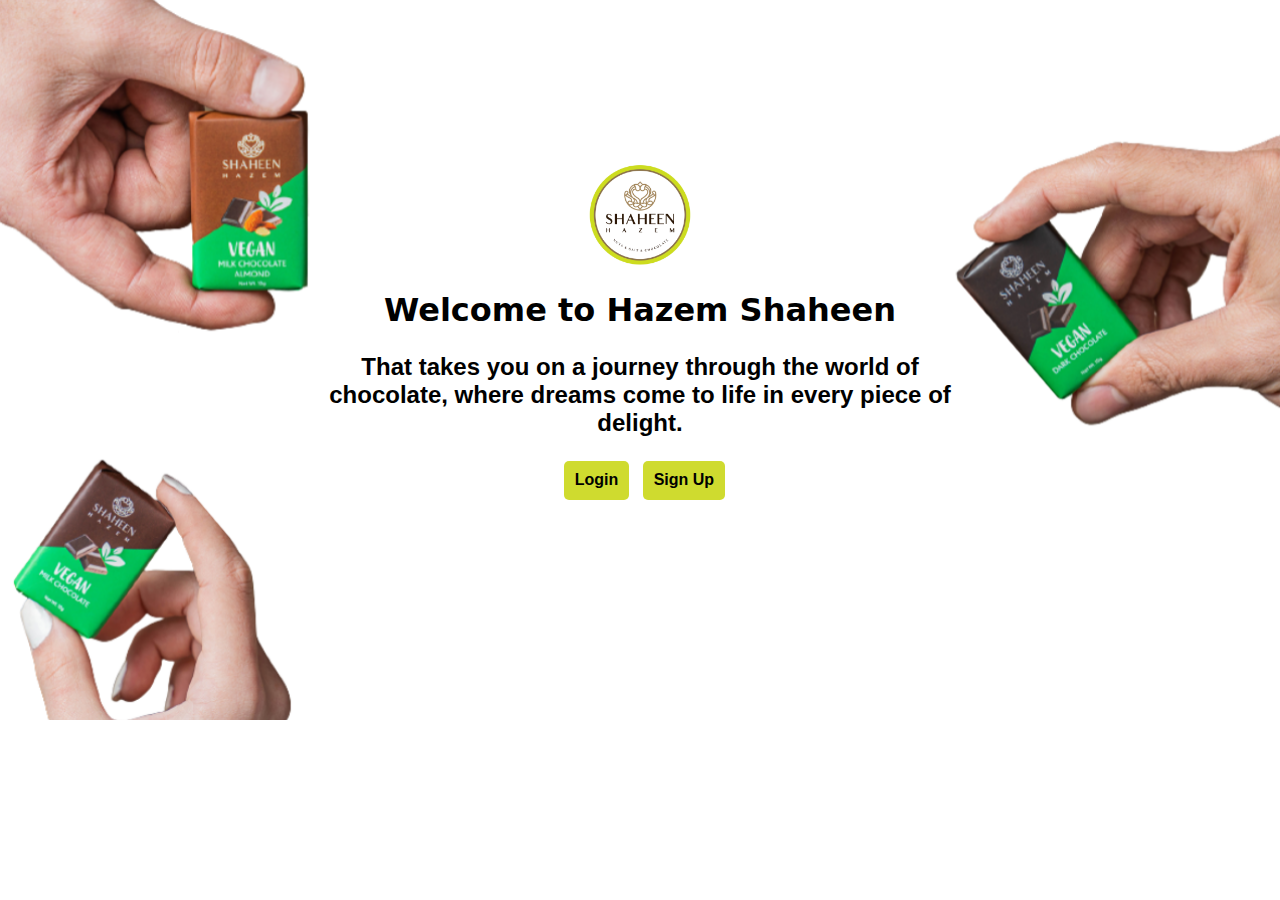
<file: index.html>
<!DOCTYPE html>
<html>
<head>
    <title>Welcome to Our Website</title>
    <link rel="stylesheet" type="text/css" href="styles.css">
</head>
<body>
    <div class="landing-container">
        <img src="./logo.jpg">
        <h1>Welcome to Hazem Shaheen</h1>
        <h3>That takes you on a journey through the world of chocolate, where dreams come to life in every piece of delight.</h3>
        <div class="landing-links">
            <button ><a href="login.html">Login</a></button>
            <button >  <a href="registration.html">Sign Up</a> </button >
        </div>
    </div>
</body>
</html>
</file>
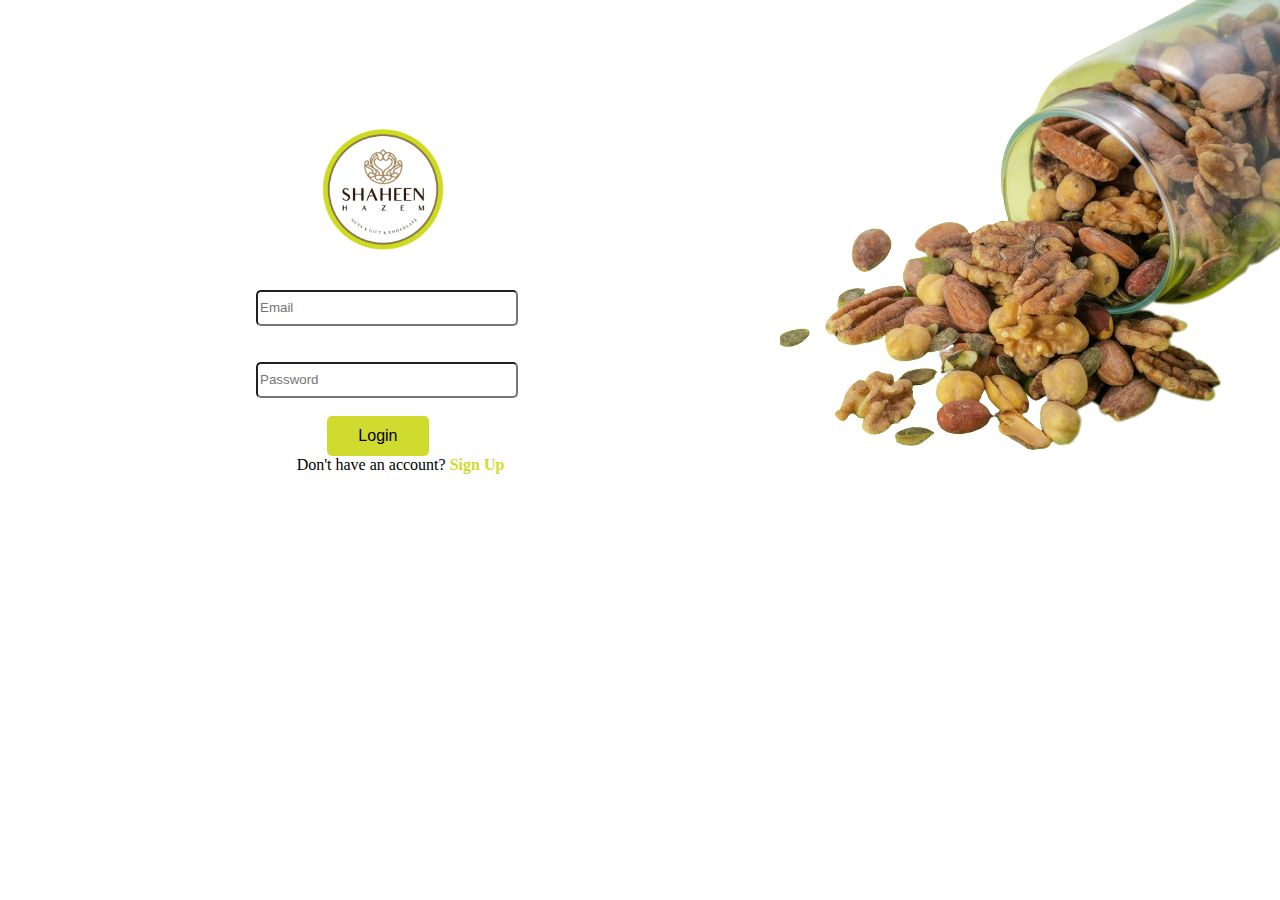
<file: login.html>
<!DOCTYPE html>
<html>
<head>
    <title>Login</title>
    <link rel="stylesheet" type="text/css" href="form.css">
    <link rel="stylesheet" href="https://use.fontawesome.com/releases/v5.8.1/css/all.css" integrity="sha384-50oBUHEmvpQ+1lW4y57PTFmhCaXp0ML5d60M1M7uH2+nqUivzIebhndOJK28anvf" crossorigin="anonymous">
    <link rel="stylesheet" type="text/css" >
</head>
<body class="logbod">
<div class="container h-100">
	<div>
		<div class="user_card" style=" text-align: center;">
			<div >
				<div class="brand_logo_container">
					<img src="./logo.jpg" class="brand_logo" alt=" logo" style="width:12%">
				</div><br><br>
			</div>	
			<div >
				<form id="login" >
					<div class="con" style="display: flex;">
						<input class="inputtext" type="text" name="username" id="email" class="form-control input_user" required placeholder="Email">
					</div><br><br>
					<div style="display: flex;">

						<input class="inputtext" type="password" name="password" id="password" class="form-control input_pass" required placeholder="Password">
					</div>
					</div><br>
				
			</div>
			<input  style="margin-left:7% ; cursor: pointer;"class="regbtn" type="submit" value="Login" >
			<div class="mt-4">
				<div  style="margin-left: 4%;">
					Don't have an account? <a href="registration.html" class="ml-2">Sign Up</a>
				</div>
			</form>
			
			</div>
		</div>
	</div>
</div>
<div class="mt-4">
    <div id="errorMessage" style="color: red;"></div>
</div>
<script src="login.js"></script>
</body>
</html>
</file>
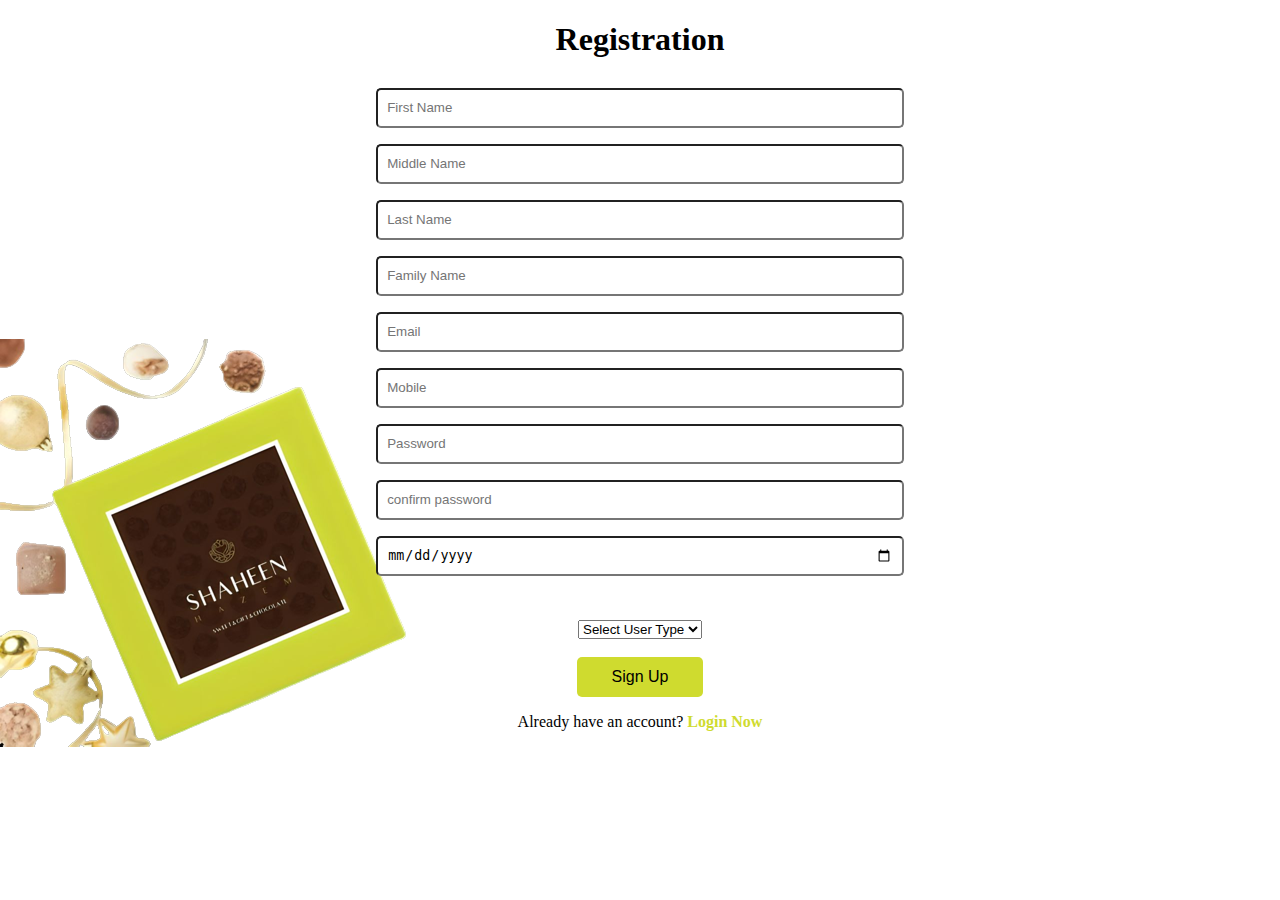
<file: registration.html>
<!DOCTYPE html>
<html>
<head>
    <title>User Registration</title>
    <link rel="stylesheet" type="text/css" href="form.css">
</head>
<body class="regbod" style=" background-image: url(./signup.png) ;
background-repeat: no-repeat;
background-position: bottom left;
">
<div>
    <form class="registerForm" id="registrationForm" method="post">
        <div class="container">
            <div>
                <div>
                    <h1>Registration</h1>
                    <input class="inputreg" id="fname" type="text" name="firstname" required pattern="[A-Za-z]+" placeholder="First Name"><br>
                    <input class="inputreg" id="middle_name" type="text" name="middle_name" required pattern="[A-Za-z]+" placeholder="Middle Name"><br>
                    <input class="inputreg" id="lastname" type="text" name="lastname" required pattern="[A-Za-z]+"  placeholder="Last Name"><br>
                    <input class="inputreg"id="familyname" type="text" name="familyname" required pattern="[A-Za-z]+" placeholder="Family Name"><br>
                    <input class="inputreg"id="email" type="email" name="email" required pattern="[a-zA-Z0-9._%+-]+@[a-zA-Z0-9.-]+\.[a-zA-Z]{2,4}$"placeholder="Email"><br>
                    <input class="inputreg"id="phonenumber" type="text" name="phonenumber" required pattern="[0-9]{14}" placeholder="Mobile"><br>
                    <input class="inputreg" id="password" type="password" name="password" required pattern="^(?=.*[a-z])(?=.*[A-Z])(?=.*\d)(?=.*[@$!%*?&])[A-Za-z\d@$!%*?&]{8,}$"placeholder="Password"><br>
                    <input class="inputreg" id="confirmpassword" type="password" name="confirmpassword" required placeholder="confirm password"><br>
                <input  id="dob" class="inputreg" type="date" name="dob" required  max="2007-01-01"><br><br><br>
                <select id="user_type" name="user_type" required>
                    <option value="">Select User Type</option>
                    <option value="user">User</option>
                    <option value="super_user">Super User</option>
                  </select><br><br>
                    <input class="regbtn" type="submit" id="register" name="create" value="Sign Up" style=" cursor: pointer;" ><br>
                    <p>Already have an account? <a href="./login.html">Login Now</a></p>
                </div>
            </div>
        </div>
    </form>
</div>
<script src="./signup.js"></script>
</body>
</html>
</file>
<file: styles.css>
body{
    background-image:url(./back.png);
    max-width: 100%;
    background-size:cover;
    background-repeat: no-repeat;
}
.landing-container img{
    width: 8%;
    
}
.landing-container{

    justify-content: center;
    align-items: center;
    text-align: center;
    font-family: system-ui, -apple-system, BlinkMacSystemFont, 'Segoe UI', Roboto, Oxygen, Ubuntu, Cantarell, 'Open Sans', 'Helvetica Neue', sans-serif;
    margin-top: 13%;
   
}
.landing-container h3{
    text-decoration: none;
    text-align: center;
width: 50%;
margin-left: 25%;
font-family: 'Lato', sans-serif;
font-family: 'Zen Kurenaido', sans-serif;
font-size: x-large;}

.landing-container button{
    color: black;
    font-size: medium;
    background-color:#CFDB2F;
   border-radius: 5px;
   border: none;
   padding: 1.5%;
}
.landing-container a{
    text-decoration: none;
    font-weight: bold;
    color: black;

}
.landing-links{
display: flex;
gap: 2%;
margin-left: 44%;
}
</file>
<file: form.css>
.button{
    color: black;
font-size: medium;
background-color:#CFDB2F;
border-radius: 5px;
border: none;
padding: 1.5%;
width:25%;
margin-left: 35%;
height: 40px;}
.inp{
width: 100%;
height: 40px;
border-radius:5px;

}

a{
cursor: pointer;
text-decoration: none;
font-weight: bold;
color:#CFDB2F;
}
.registerForm{
    text-align: center;
}
.inputreg{
    padding: 9px;
    margin: 8px;
    width: 40%;
    height: 18px;
border-radius:5px;
}
.regbtn{
    color: black;
    font-size: medium;
    background-color:#CFDB2F;
    border-radius: 5px;
    border: none;
    height: 40px;
    width: 10%;
    cursor: pointer;
    
}
.brand_logo{
    margin-left: -75%;
 
}
.regbod{
    background-image: url(./signup.png) ;
    background-repeat: no-repeat;
    background-position: bottom left;
}
.logbod{
    margin-left: 20%;
    margin-top: 10%;
   
   
}
.inputlog{
    width: 100%;


}
.inputtext{
  width: 25%;
    height: 30px;
    border-radius: 5px;
}
.logbod{
    background-image: url(./login.png) ;
    background-repeat: no-repeat;
    background-position: top right;
}
</file>
